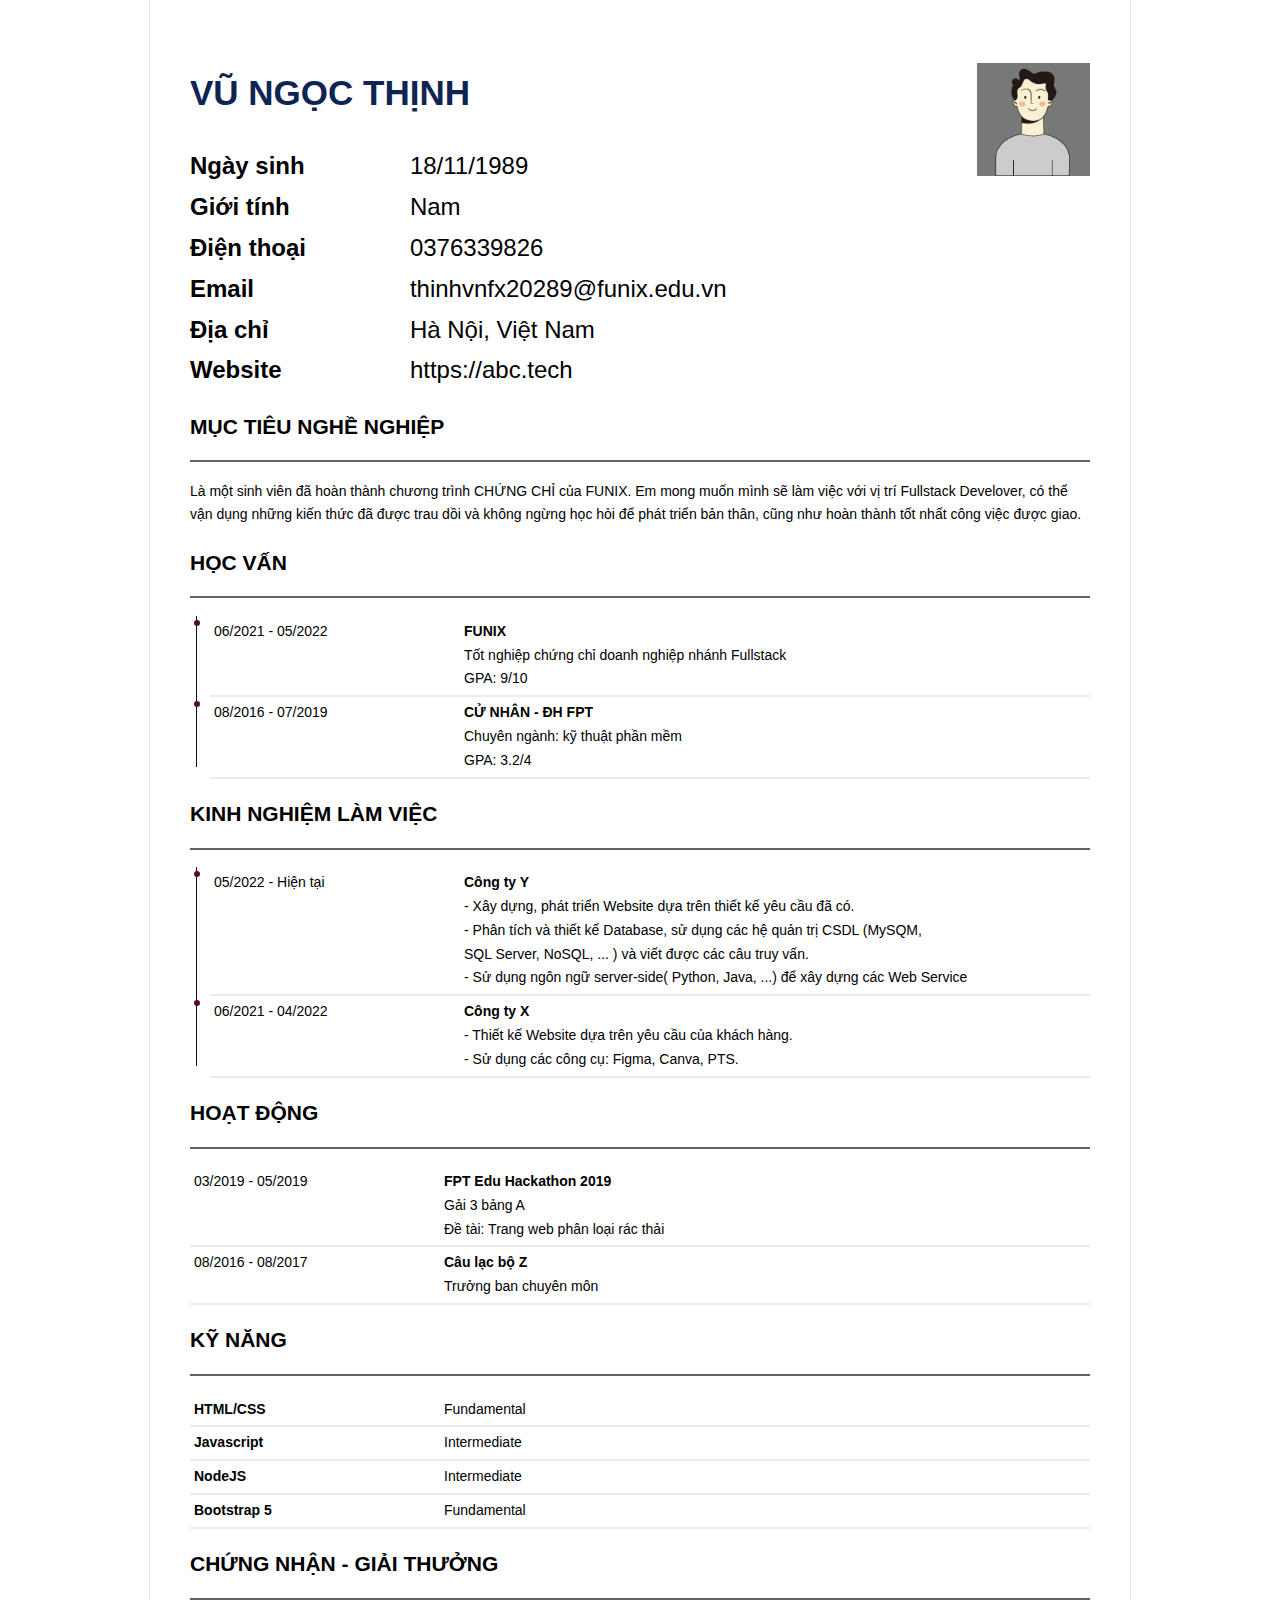
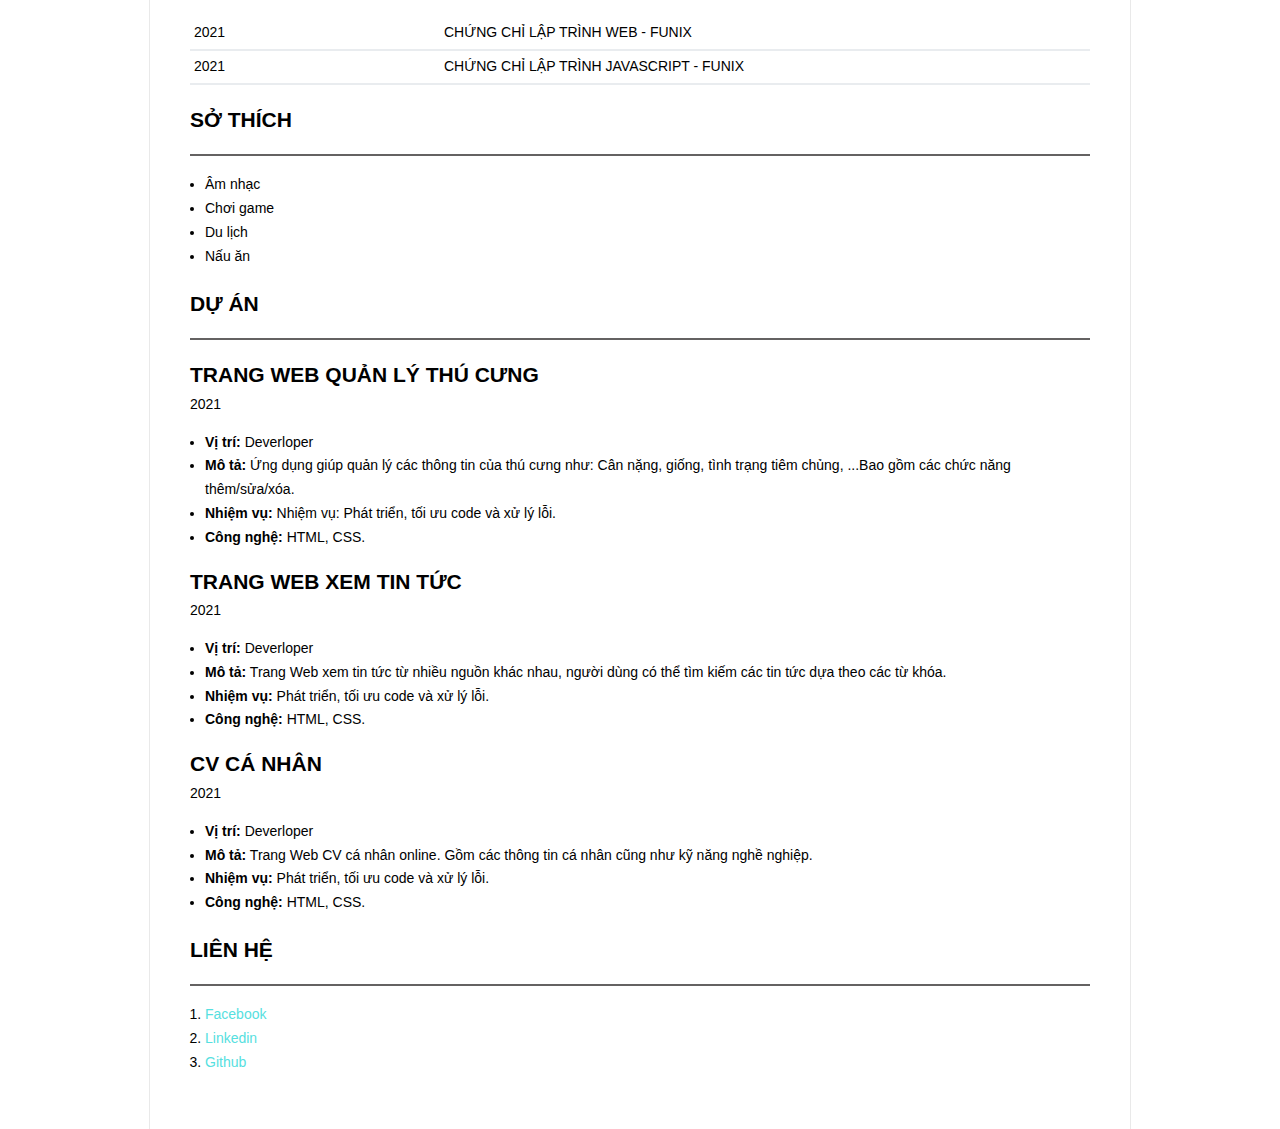
<file: index.html>
<!DOCTYPE html>
<html lang="en">
	<head>
		<meta charset="utf-8" />
		<title>Assignment 01</title>
		<meta name="robots" content="noindex" />

		<link rel="stylesheet" href="./css/styles.css" />
	</head>

	<body>
		<div class="cv-document">
			<div class="cv-page">

				<!-- Phần Thông tin cá nhân -->
				<div class="section" id="info">
					<h1 class="name">VŨ NGỌC THỊNH</h1>	
					<div class="section-content">
						<div style="display: inline-block; font-size: 24px; margin-right: 100px;">
							<strong>
								<div>Ngày sinh</div>
								<div>Giới tính</div>
								<div>Điện thoại</div>
								<div>Email</div>
								<div>Địa chỉ</div>
								<div>Website</div>
							</strong>
						</div>
						<div style="display: inline-block; font-size: 24px;">
							<div>18/11/1989</div>
							<div>Nam</div>
							<div>0376339826</div>
							<div>thinhvnfx20289@funix.edu.vn</div>
							<div>Hà Nội, Việt Nam</div>
							<div>https://abc.tech</div>
						</div>
					</div>
					<div>
						<img src="images/default-avatar.png" alt="avt" class="avt">
					</div>
				</div>	

                <!-- phần mục tiêu nghề nghiệp -->
				<div class="section" id="target">
					<h2 class="section-title">Mục tiêu nghề nghiệp</h2>
					<div class="section-content">
						<p>
							Là một sinh viên đã hoàn thành chương trình CHỨNG CHỈ của FUNIX. Em mong muốn mình sẽ làm việc với vị trí Fullstack
                            Develover, có thể vận dụng những kiến thức đã được trau dồi và không ngừng học hỏi để phát triển bản thân, cũng như hoàn thành tốt nhất
                            công việc được giao.
						</p>
					</div>
				</div>
                
				<!-- phần lý lịch -->
				<div class="section" id="education">
					<h2 class="section-title">Học vấn</h2>
					<div class="section-content">
						<div class="time-bar">
                            <div class="flex point">
								<div class="time">06/2021 - 05/2022</div>
								<div>
								   <strong>FUNIX</strong> <br>
								   Tốt nghiệp chứng chỉ doanh nghiệp nhánh Fullstack <br>
								   GPA: 9/10
								</div>
							 </div>
							 <div class="flex point">
								 <div class="time">08/2016 - 07/2019</div>
								 <div>
									<strong>CỬ NHÂN - ĐH FPT</strong> <br>
									Chuyên ngành: kỹ thuật phần mềm <br>
									GPA: 3.2/4
								 </div>
							  </div>
						</div>
					</div>
				</div>

				<div class="section" id="experience">
					<h2 class="section-title">Kinh nghiệm làm việc</h2>
					<div class="section-content">
						<div class="time-bar">
							<div class="flex point">
								<div class="time">05/2022 - Hiện tại</div>
								<div>
								   <strong>Công ty Y</strong> <br>
								   - Xây dựng, phát triển Website dựa trên thiết kế yêu cầu đã có. <br>
								   - Phân tích và thiết kế Database, sử dụng các hệ quản trị CSDL (MySQM,<br>SQL Server, NoSQL, ... ) và viết được các câu truy vấn. <br>
								   - Sử dụng ngôn ngữ server-side( Python, Java, ...) để xây dựng các Web Service
								</div>
							 </div>
							 <div class="flex point">
								 <div class="time">06/2021 - 04/2022</div>
								 <div>
									<strong>Công ty X</strong> <br>
									- Thiết kế Website dựa trên yêu cầu của khách hàng. <br>
									- Sử dụng các công cụ: Figma, Canva, PTS.
								 </div>
							  </div>
						</div>						
					</div>
				</div>

				<div class="section" id="activity">
					<h2 class="section-title">Hoạt động</h2>
					<div class="section-content">
						<div class="flex">
							<div class="time">03/2019 - 05/2019</div>
							<div>
							   <strong>FPT Edu Hackathon 2019</strong> <br>
							   Gải 3 bảng A <br>
							   Đề tài: Trang web phân loại rác thải
							</div>
						 </div>
						 <div class="flex">
							 <div class="time">08/2016 - 08/2017</div>
							 <div>
								<strong>Câu lạc bộ Z</strong> <br>
								Trưởng ban chuyên môn
							 </div>
						  </div>
					</div>
				</div>

				<div class="section" id="skill">
					<h2 class="section-title">Kỹ năng</h2>
					<div class="section-content">
						<div class="flex">
							<div class="time"> <strong>HTML/CSS</strong></div>
							<div>
								Fundamental
							</div>
						 </div>
						 <div class="flex">
							<div class="time"> <strong>Javascript</strong></div>
							<div>
								Intermediate
							</div>
						 </div>
						 <div class="flex">
							<div class="time"> <strong>NodeJS</strong></div>
							<div>
								Intermediate
							</div>
						 </div>
						 <div class="flex">
							<div class="time"> <strong>Bootstrap 5</strong></div>
							<div>
								Fundamental
							</div>
						 </div>
					</div>
				</div>

				<div class="section" id="certificate">
					<h2 class="section-title">Chứng nhận - Giải thưởng</h2>
					<div class="section-content">
						<div class="flex">
							<div class="time">2021</div>
							<div>
								CHỨNG CHỈ LẬP TRÌNH WEB - FUNIX
							</div>
						 </div>
						 <div class="flex">
							<div class="time">2021</div>
							<div>
								CHỨNG CHỈ LẬP TRÌNH JAVASCRIPT - FUNIX
							</div>
						 </div>
					</div>
				</div>

				<div class="section" id="hobby">
					<h2 class="section-title">Sở thích</h2>
					<div class="section-content">
						<ul  style="padding-left: 15px">
							<li>Âm nhạc</li>
							<li>Chơi game</li>
							<li>Du lịch</li>
							<li>Nấu ăn</li>
						  </ul>
					</div>
				</div>


                <!-- phần Dự án -->
				<div class="section" id="project">
					<h2 class="section-title">Dự án</h2>
					<div class="section-content"><div>
						<h2 style="margin-top: 0px; margin-bottom: 0px;">TRANG WEB QUẢN LÝ THÚ CƯNG</h2>
						<P style="margin-top: 0px; margin-bottom: 0px;">2021</P>
						<div>
						  <ul style="padding-left: 15px">
							<li> <strong>Vị trí:</strong> Deverloper</li>
							<li> <strong>Mô tả:</strong> Ứng dụng giúp quản lý các thông tin của thú cưng như: Cân nặng, giống, tình trạng tiêm chủng, ...Bao gồm các chức năng thêm/sửa/xóa.</li>
							<li> <strong>Nhiệm vụ:</strong> Nhiệm vụ: Phát triển, tối ưu code và xử lý lỗi.</li>
							<li> <strong>Công nghệ:</strong> HTML, CSS.</li>
						  </ul>
						</div>
					  </div>
					</div>
					<div>
						<h2 style="margin-top: 0px; margin-bottom: 0px;">TRANG WEB XEM TIN TỨC</h2>
						<P style="margin-top: 0px; margin-bottom: 0px;">2021</P>
						<div>
						  <ul style="padding-left: 15px">
							<li><strong>Vị trí:</strong> Deverloper</li>
							<li><strong>Mô tả:</strong> Trang Web xem tin tức từ nhiều nguồn khác nhau, người dùng có thể tìm kiếm các tin tức dựa theo các từ khóa.</li>
							<li><strong>Nhiệm vụ:</strong> Phát triển, tối ưu code và xử lý lỗi.</li>
							<li><strong>Công nghệ:</strong> HTML, CSS.</li>
						  </ul>
						</div>
					  </div>
				
					  <div>
						<h2 style="margin-top: 0px; margin-bottom: 0px;">CV CÁ NHÂN</h2>
						<P style="margin-top: 0px; margin-bottom: 0px;">2021</P>
						<div>
						  <ul style="padding-left: 15px">
							<li><strong>Vị trí:</strong> Deverloper</li>
							<li><strong>Mô tả:</strong> Trang Web CV cá nhân online. Gồm các thông tin cá nhân cũng như kỹ năng nghề nghiệp.</li>
							<li><strong>Nhiệm vụ:</strong> Phát triển, tối ưu code và xử lý lỗi.</li>
							<li><strong>Công nghệ:</strong> HTML, CSS.</li>
						  </ul>
						</div>
					  </div>
				</div>

                <!-- Phần Footer -->
				<div class="section" id="contact">
					<h2 class="section-title">Liên hệ</h2>
					<div class="section-content">
						<ol style="padding-left: 15px">
							<li> <a href="#">Facebook</a></li>
							<li> <a href="#">Linkedin</a></li>
							<li> <a href="#">Github</a></li>
						</ol>
					</div>
				</div>
			</div>
		</div>
	</body>
</html>
</file>
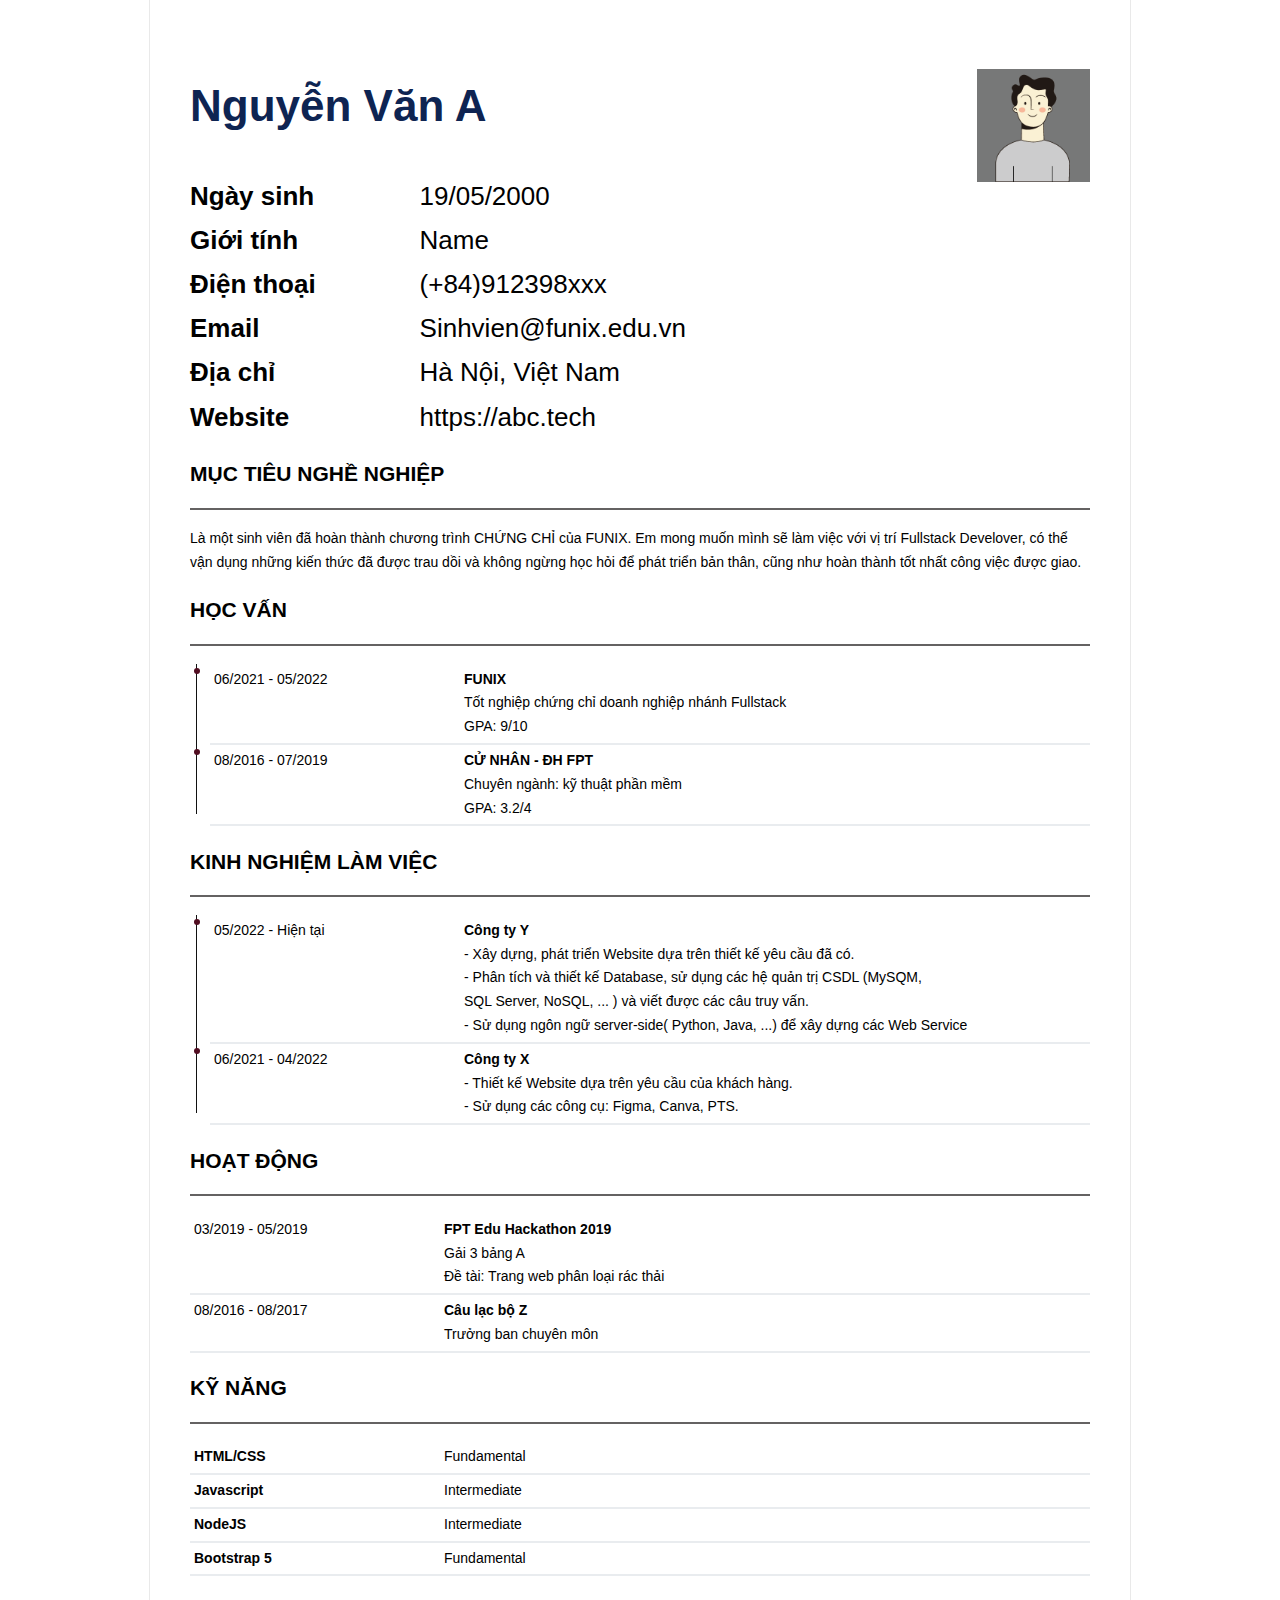
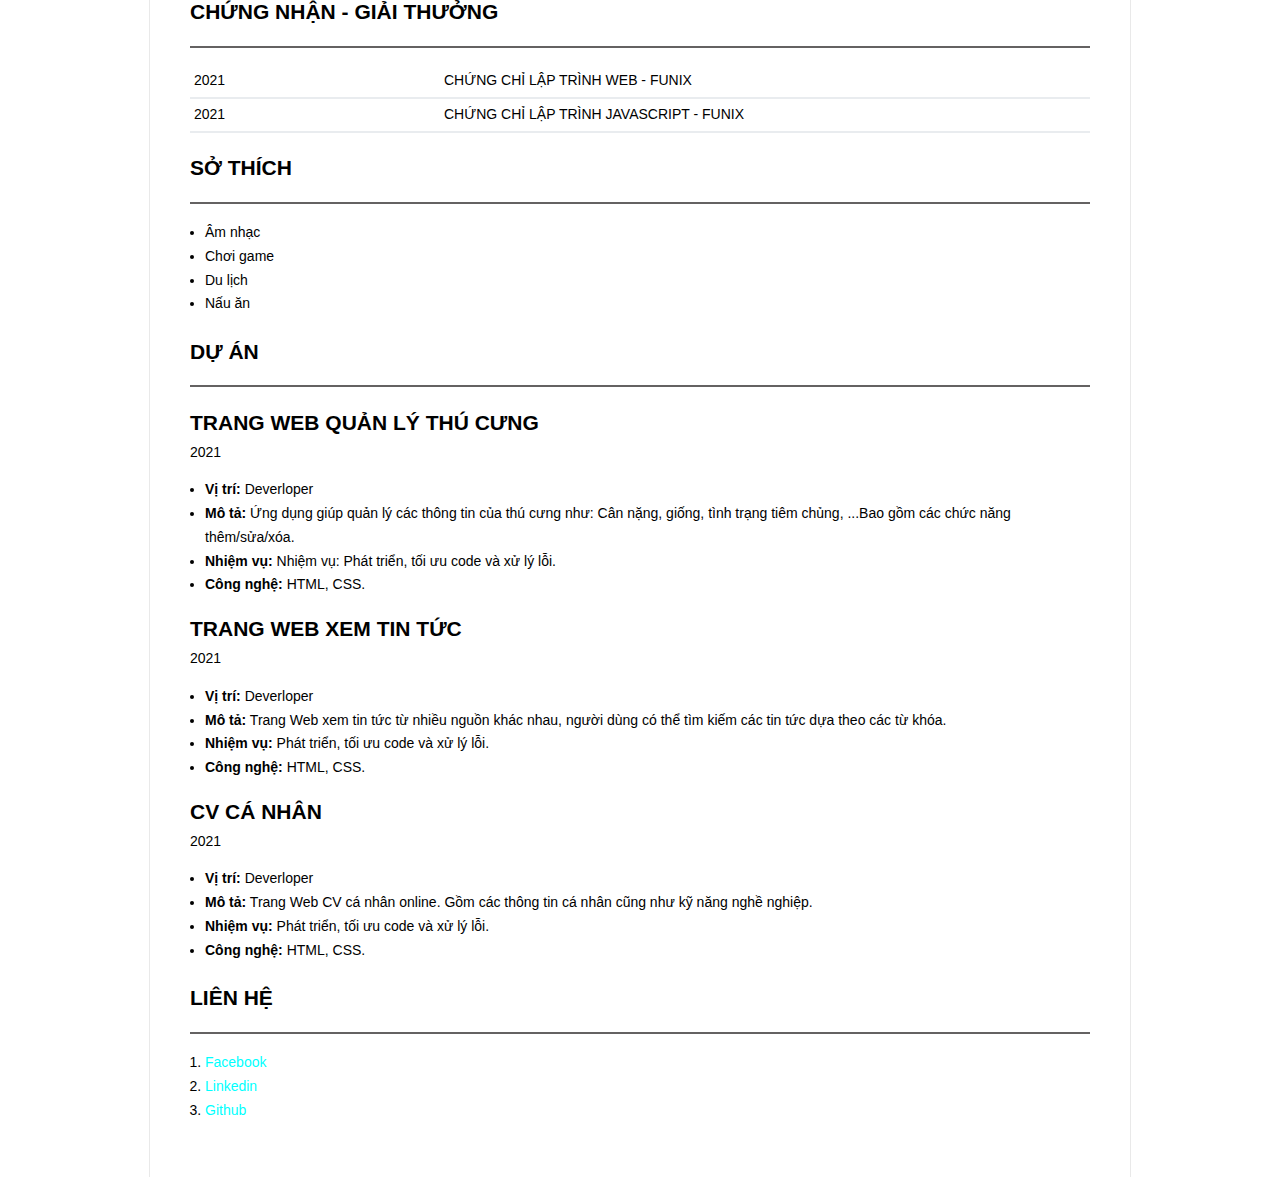
<file: Assignment 01 Stater/index.html>
<!DOCTYPE html>
<html lang="en">
	<head>
		<meta charset="utf-8" />
		<title>Assignment 01</title>
		<meta name="robots" content="noindex" />

		<link rel="stylesheet" href="./css/styles.css" />
	</head>

	<body>
		<div class="cv-document">
			<div class="cv-page">
				<div class="section" id="info">
					<h1 class="name">Nguyễn Văn A</h1>	
					<div class="section-content">
						<div style="display: inline-block; font-size: 26px; margin-right: 100px;">
							<strong>
								<div>Ngày sinh</div>
								<div>Giới tính</div>
								<div>Điện thoại</div>
								<div>Email</div>
								<div>Địa chỉ</div>
								<div>Website</div>
							</strong>
						</div>
						<div style="display: inline-block; font-size: 26px;">
							<div>19/05/2000</div>
							<div>Name</div>
							<div>(+84)912398xxx</div>
							<div>Sinhvien@funix.edu.vn</div>
							<div>Hà Nội, Việt Nam</div>
							<div>https://abc.tech</div>
						</div>
					</div>
					<div>
						<img src="images/default-avatar.png" alt="avt" class="avt">
					</div>
				</div>				

				<div class="section" id="target">
					<h2 class="section-title">Mục tiêu nghề nghiệp</h2>
					<div class="section-content">
						<p>
							Là một sinh viên đã hoàn thành chương trình CHỨNG CHỈ của FUNIX. Em mong muốn mình sẽ làm việc với vị trí Fullstack
                            Develover, có thể vận dụng những kiến thức đã được trau dồi và không ngừng học hỏi để phát triển bản thân, cũng như hoàn thành tốt nhất
                            công việc được giao.
						</p>
					</div>
				</div>

				<div class="section" id="education">
					<h2 class="section-title">Học vấn</h2>
					<div class="section-content">
						<div class="time-bar">
                            <div class="flex point">
								<div class="time">06/2021 - 05/2022</div>
								<div>
								   <strong>FUNIX</strong> <br>
								   Tốt nghiệp chứng chỉ doanh nghiệp nhánh Fullstack <br>
								   GPA: 9/10
								</div>
							 </div>
							 <div class="flex point">
								 <div class="time">08/2016 - 07/2019</div>
								 <div>
									<strong>CỬ NHÂN - ĐH FPT</strong> <br>
									Chuyên ngành: kỹ thuật phần mềm <br>
									GPA: 3.2/4
								 </div>
							  </div>
						</div>
					</div>
				</div>

				<div class="section" id="experience">
					<h2 class="section-title">Kinh nghiệm làm việc</h2>
					<div class="section-content">
						<div class="time-bar">
							<div class="flex point">
								<div class="time">05/2022 - Hiện tại</div>
								<div>
								   <strong>Công ty Y</strong> <br>
								   - Xây dựng, phát triển Website dựa trên thiết kế yêu cầu đã có. <br>
								   - Phân tích và thiết kế Database, sử dụng các hệ quản trị CSDL (MySQM,<br>SQL Server, NoSQL, ... ) và viết được các câu truy vấn. <br>
								   - Sử dụng ngôn ngữ server-side( Python, Java, ...) để xây dựng các Web Service
								</div>
							 </div>
							 <div class="flex point">
								 <div class="time">06/2021 - 04/2022</div>
								 <div>
									<strong>Công ty X</strong> <br>
									- Thiết kế Website dựa trên yêu cầu của khách hàng. <br>
									- Sử dụng các công cụ: Figma, Canva, PTS.
								 </div>
							  </div>
						</div>						
					</div>
				</div>

				<div class="section" id="activity">
					<h2 class="section-title">Hoạt động</h2>
					<div class="section-content">
						<div class="flex">
							<div class="time">03/2019 - 05/2019</div>
							<div>
							   <strong>FPT Edu Hackathon 2019</strong> <br>
							   Gải 3 bảng A <br>
							   Đề tài: Trang web phân loại rác thải
							</div>
						 </div>
						 <div class="flex">
							 <div class="time">08/2016 - 08/2017</div>
							 <div>
								<strong>Câu lạc bộ Z</strong> <br>
								Trưởng ban chuyên môn
							 </div>
						  </div>
					</div>
				</div>

				<div class="section" id="skill">
					<h2 class="section-title">Kỹ năng</h2>
					<div class="section-content">
						<div class="flex">
							<div class="time"> <strong>HTML/CSS</strong></div>
							<div>
								Fundamental
							</div>
						 </div>
						 <div class="flex">
							<div class="time"> <strong>Javascript</strong></div>
							<div>
								Intermediate
							</div>
						 </div>
						 <div class="flex">
							<div class="time"> <strong>NodeJS</strong></div>
							<div>
								Intermediate
							</div>
						 </div>
						 <div class="flex">
							<div class="time"> <strong>Bootstrap 5</strong></div>
							<div>
								Fundamental
							</div>
						 </div>
					</div>
				</div>

				<div class="section" id="certificate">
					<h2 class="section-title">Chứng nhận - Giải thưởng</h2>
					<div class="section-content">
						<div class="flex">
							<div class="time">2021</div>
							<div>
								CHỨNG CHỈ LẬP TRÌNH WEB - FUNIX
							</div>
						 </div>
						 <div class="flex">
							<div class="time">2021</div>
							<div>
								CHỨNG CHỈ LẬP TRÌNH JAVASCRIPT - FUNIX
							</div>
						 </div>
					</div>
				</div>

				<div class="section" id="hobby">
					<h2 class="section-title">Sở thích</h2>
					<div class="section-content">
						<ul  style="padding-left: 15px">
							<li>Âm nhạc</li>
							<li>Chơi game</li>
							<li>Du lịch</li>
							<li>Nấu ăn</li>
						  </ul>
					</div>
				</div>

				<div class="section" id="project">
					<h2 class="section-title">Dự án</h2>
					<div class="section-content"><div>
						<h2 style="margin-top: 0px; margin-bottom: 0px;">TRANG WEB QUẢN LÝ THÚ CƯNG</h2>
						<P style="margin-top: 0px; margin-bottom: 0px;">2021</P>
						<div>
						  <ul style="padding-left: 15px">
							<li> <strong>Vị trí:</strong> Deverloper</li>
							<li> <strong>Mô tả:</strong> Ứng dụng giúp quản lý các thông tin của thú cưng như: Cân nặng, giống, tình trạng tiêm chủng, ...Bao gồm các chức năng thêm/sửa/xóa.</li>
							<li> <strong>Nhiệm vụ:</strong> Nhiệm vụ: Phát triển, tối ưu code và xử lý lỗi.</li>
							<li> <strong>Công nghệ:</strong> HTML, CSS.</li>
						  </ul>
						</div>
					  </div>
					</div>
					<div>
						<h2 style="margin-top: 0px; margin-bottom: 0px;">TRANG WEB XEM TIN TỨC</h2>
						<P style="margin-top: 0px; margin-bottom: 0px;">2021</P>
						<div>
						  <ul style="padding-left: 15px">
							<li><strong>Vị trí:</strong> Deverloper</li>
							<li><strong>Mô tả:</strong> Trang Web xem tin tức từ nhiều nguồn khác nhau, người dùng có thể tìm kiếm các tin tức dựa theo các từ khóa.</li>
							<li><strong>Nhiệm vụ:</strong> Phát triển, tối ưu code và xử lý lỗi.</li>
							<li><strong>Công nghệ:</strong> HTML, CSS.</li>
						  </ul>
						</div>
					  </div>
				
					  <div>
						<h2 style="margin-top: 0px; margin-bottom: 0px;">CV CÁ NHÂN</h2>
						<P style="margin-top: 0px; margin-bottom: 0px;">2021</P>
						<div>
						  <ul style="padding-left: 15px">
							<li><strong>Vị trí:</strong> Deverloper</li>
							<li><strong>Mô tả:</strong> Trang Web CV cá nhân online. Gồm các thông tin cá nhân cũng như kỹ năng nghề nghiệp.</li>
							<li><strong>Nhiệm vụ:</strong> Phát triển, tối ưu code và xử lý lỗi.</li>
							<li><strong>Công nghệ:</strong> HTML, CSS.</li>
						  </ul>
						</div>
					  </div>
				</div>

				<div class="section" id="contact">
					<h2 class="section-title">Liên hệ</h2>
					<div class="section-content">
						<ol style="padding-left: 15px">
							<li> <a href="#">Facebook</a></li>
							<li> <a href="#">Linkedin</a></li>
							<li> <a href="#">Github</a></li>
						</ol>
					</div>
				</div>
			</div>
		</div>
	</body>
</html>
</file>
<file: css/styles.css>
body {
    margin: 0px;
    line-height: 1.7;
}

.cv-document {
	box-sizing: border-box;
	border: none;
	outline: 0;
	font-weight: inherit;
	font-style: inherit;
	vertical-align: baseline;
	text-decoration: none;
	margin: 0;
	padding: 0;
	width: 100%;
	font-family: arial, sans-serif, tahoma;
	font-size: 14px;
}

.cv-page {
    outline: 0;
    font-weight: inherit;
    font-style: inherit;
    font-size: 100%;
    vertical-align: baseline;
    text-decoration: none;
    width: 900px;
    min-height: 900px;
    margin: 0 auto;
    box-shadow: 0 0 1px rgba(0,0,0,.5);
    background-color: #fff;
    position: relative;
    padding: 40px
}

.section-title{
    font-weight: bold;
    font-size: 28;
    text-transform: uppercase;
    border-bottom: 2px solid rgb(100, 98, 98);
    padding-bottom: 16px;
}

/* Tên */
.name{
    font-size: 35px;
    color: #0e2452;
}

/* Thông tin */
#info{
    position: relative;
}

/* avata */
.avt{
    position: absolute;
    top: 0;
    right: 0;
    width: 113px;
    height: 113px;
}

.time{
    width: 200px;;
}

.flex{
    display: flex;
    column-gap: 50px;
    border-bottom: 2px solid #e9ecef;
    padding: 4px;
}

/* Phần Footer  */
a:link,
a:visited{
    text-decoration: none;
    color: rgb(86, 224, 224);
}

a:hover,
a:active{
   font-size: 18px;
   cursor: pointer;
}

 /* Phần nâng cao */
  .time-bar{
    position: relative;
    padding-left: 20px;
  }

  .time-bar:before {
    content: '';
    background-color: rgb(17, 17, 17);
    position: absolute;
    bottom: 12px;
    top: 0px;
    left: 6px;
    width: 1px;
  }
  
  .point:after {
    content: '';   
    background-color: #520e22;
    border-radius: 50%;
    position: absolute;
    left: 3.5px;
    height: 6px;
    width: 6px;
  }
</file>
<file: Assignment 01 Stater/css/styles.css>
body {
    margin: 0px;
    line-height: 1.7;
}

.cv-document {
	box-sizing: border-box;
	border: none;
	outline: 0;
	font-weight: inherit;
	font-style: inherit;
	vertical-align: baseline;
	text-decoration: none;
	margin: 0;
	padding: 0;
	width: 100%;
	font-family: arial, sans-serif, tahoma;
	font-size: 14px;
}

.cv-page {
    outline: 0;
    font-weight: inherit;
    font-style: inherit;
    font-size: 100%;
    vertical-align: baseline;
    text-decoration: none;
    width: 900px;
    min-height: 900px;
    margin: 0 auto;
    box-shadow: 0 0 1px rgba(0,0,0,.5);
    background-color: #fff;
    position: relative;
    padding: 40px
}

.section-title{
    font-weight: bold;
    font-size: 28;
    text-transform: uppercase;
    border-bottom: 2px solid rgb(100, 98, 98);
    padding-bottom: 16px;
}

.name{
    font-size: 44px;
    color: #0e2452;
}

#info{
    position: relative;
}

.avt{
    position: absolute;
    top: 0;
    right: 0;
    width: 113px;
    height: 113px;
}

.time{
    width: 200px;;
}

.flex{
    display: flex;
    column-gap: 50px;
    border-bottom: 2px solid #e9ecef;
    padding: 4px;
}

a:link,
a:visited{
    text-decoration: none;
    color: aqua;
}

a:hover,
a:active{
   font-size: 20px;
   cursor: pointer;
}

 /* Phần nâng cao */
  .time-bar{
    position: relative;
    padding-left: 20px;
  }

  .time-bar:before {
    content: '';
    background-color: rgb(17, 17, 17);
    position: absolute;
    bottom: 12px;
    top: 0px;
    left: 6px;
    width: 1px;
  }
  
  .point:after {
    content: '';   
    background-color: #520e22;
    border-radius: 50%;
    position: absolute;
    left: 3.5px;
    height: 6px;
    width: 6px;
  }
</file>
